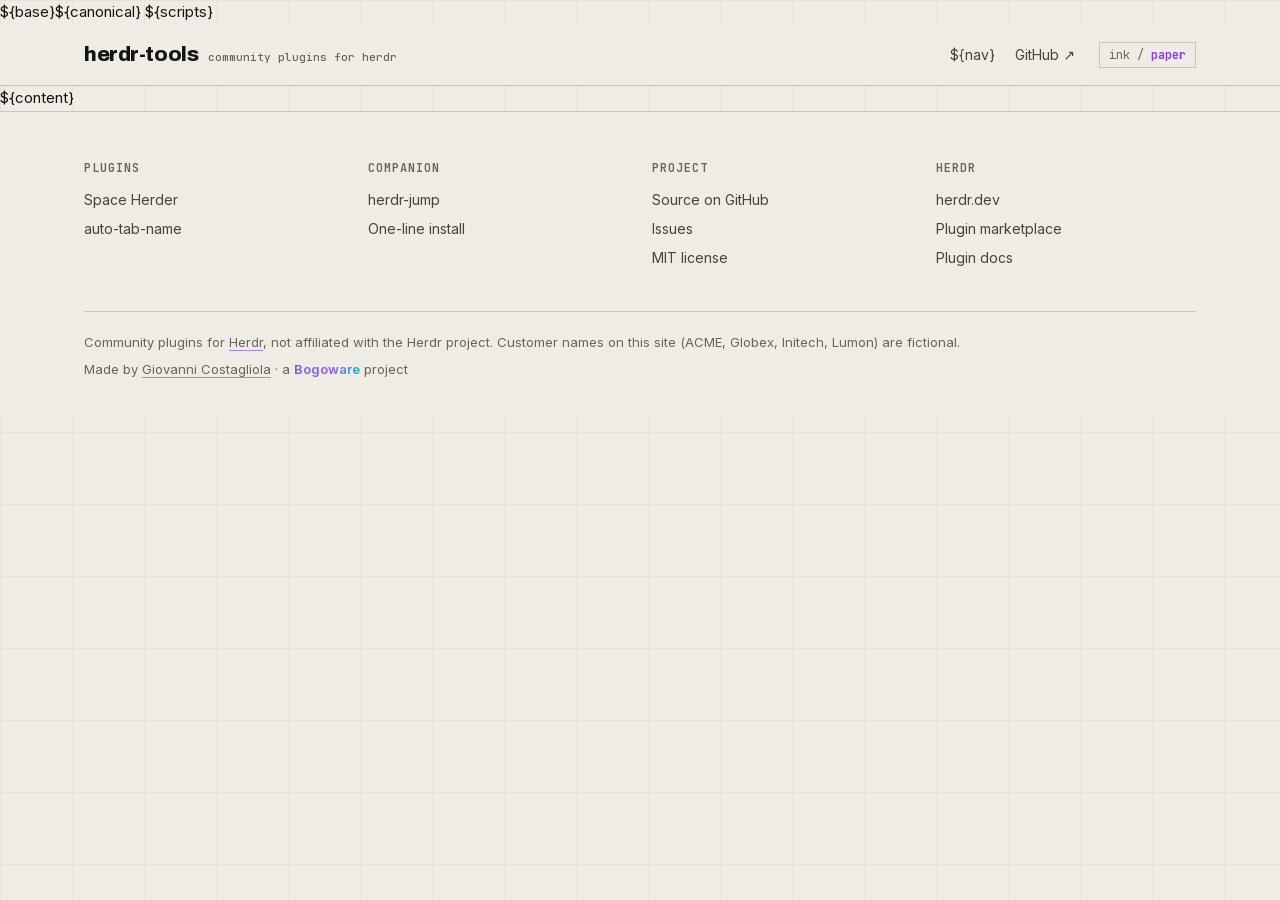
<file: site/layout.html>
<!doctype html>
<html lang="en">
<head>
  <meta charset="utf-8">
  <meta name="viewport" content="width=device-width, initial-scale=1">
  <title>${title}</title>
  <meta name="description" content="${description}">${base}${canonical}
  <meta name="color-scheme" content="dark light">
  <meta property="og:type" content="website">
  <meta property="og:site_name" content="herdr-tools">
  <meta property="og:title" content="${title}">
  <meta property="og:description" content="${description}">
  <meta property="og:url" content="${url}">
  <meta property="og:image" content="${og_image}">
  <meta name="twitter:card" content="summary_large_image">
  <link rel="icon" href="assets/favicon.svg" type="image/svg+xml">
  <link rel="preload" href="assets/fonts/inter-latin.woff2" as="font" type="font/woff2" crossorigin>
  <link rel="stylesheet" href="assets/css/site.css">
  <script>document.documentElement.classList.add("js"); try { var mode = localStorage.getItem("herdr-tools.mode"); if (mode) document.documentElement.dataset.mode = mode; } catch (e) {}</script>
${scripts}
  <script src="assets/js/site.js" defer></script>
</head>
<body class="page-${page}">
  <a class="skip" href="#main">Skip to content</a>
  <header class="nav">
    <div class="wrap nav-in">
      <a class="word" href="index.html">herdr-tools<small>community plugins for herdr</small></a>
      <nav class="nav-links" aria-label="Main">
        ${nav}
        <a href="https://github.com/MrBogomips/herdr-tools">GitHub&nbsp;↗</a>
      </nav>
      <button class="mode" type="button" aria-label="Switch between dark (ink) and light (paper)"><span class="m-ink">ink</span> / <span class="m-paper">paper</span></button>
    </div>
  </header>
  <main id="main">
${content}
  </main>
  <footer class="foot">
    <div class="wrap foot-in">
      <div class="foot-cols">
        <div>
          <h2>Plugins</h2>
          <a href="space-herder.html">Space Herder</a>
          <a href="auto-tab-name.html">auto-tab-name</a>
        </div>
        <div>
          <h2>Companion</h2>
          <a href="herdr-jump.html">herdr-jump</a>
          <a href="install.html#herdr-jump">One-line install</a>
        </div>
        <div>
          <h2>Project</h2>
          <a href="https://github.com/MrBogomips/herdr-tools">Source on GitHub</a>
          <a href="https://github.com/MrBogomips/herdr-tools/issues">Issues</a>
          <a href="https://github.com/MrBogomips/herdr-tools/blob/main/LICENSE">MIT license</a>
        </div>
        <div>
          <h2>Herdr</h2>
          <a href="https://herdr.dev">herdr.dev</a>
          <a href="https://herdr.dev/plugins">Plugin marketplace</a>
          <a href="https://herdr.dev/docs/plugins/">Plugin docs</a>
        </div>
      </div>
      <p class="foot-note">Community plugins for <a href="https://herdr.dev">Herdr</a>, not affiliated with the Herdr project.
        Customer names on this site (ACME, Globex, Initech, Lumon) are fictional.
        <span class="sig">Made by <a href="https://github.com/MrBogomips">Giovanni Costagliola</a> · a <a class="bogoware" href="https://www.bogoware.it">Bogoware</a> project</span></p>
    </div>
  </footer>
</body>
</html>
</file>
<file: site/assets/css/site.css>
/* herdr-tools site. Ink (dark) is the default ground, paper the light one; the visitor's
   choice wins over the system setting. The terminal mocks stay dark on both grounds. */

@font-face { font-family: "Archivo"; src: url("../fonts/archivo-latin.woff2") format("woff2"); font-weight: 500 800; font-display: swap; }
@font-face { font-family: "Inter"; src: url("../fonts/inter-latin.woff2") format("woff2"); font-weight: 400 600; font-display: swap; }
@font-face { font-family: "JetBrains Mono"; src: url("../fonts/jetbrains-mono-latin.woff2") format("woff2"); font-weight: 400 700; font-display: swap; }

:root {
  --bg: #17171a; --panel: #1e1e22; --mass: #26262b;
  --ink: #eae8ee; --dim: #cdccd2; --faint: #a3a2a9;
  --line: #26262b; --line2: #35353d;
  --spot: #cba6f7; --spot-ink: #17171a;
  --grid: #1f1f23;
  --disp: "Archivo", system-ui, -apple-system, "Segoe UI", sans-serif;
  --body: "Inter", system-ui, -apple-system, "Segoe UI", Helvetica, sans-serif;
  --mono: "JetBrains Mono", ui-monospace, SFMono-Regular, Menlo, monospace;
  /* terminal mocks */
  --t-bg: #0c0c0e; --t-bar: #2a2a2e; --t-fg: #cdd6f4; --t-dim: #8f93a8; --t-line: #313244;
  --st-blocked: #f38ba8; --st-working: #f9e2af; --st-done: #94e2d5; --st-idle: #a6e3a1;
  --gut: 24px;
  color-scheme: dark;
}
@media (prefers-color-scheme: light) {
  :root:not([data-mode="ink"]) {
    --bg: #efece5; --panel: #e7e3da; --mass: #ddd8cc;
    --ink: #15140f; --dim: #45433b; --faint: #67645a;
    --line: #e2ded4; --line2: #cbc5b6;
    --spot: #8839ef; --spot-ink: #ffffff;
    --grid: #e6e2d8;
    color-scheme: light;
  }
}
:root[data-mode="paper"] {
  --bg: #efece5; --panel: #e7e3da; --mass: #ddd8cc;
  --ink: #15140f; --dim: #45433b; --faint: #67645a;
  --line: #e2ded4; --line2: #cbc5b6;
  --spot: #8839ef; --spot-ink: #ffffff;
  --grid: #e6e2d8;
  color-scheme: light;
}

* { box-sizing: border-box; }
html { scroll-behavior: smooth; scroll-padding-top: 76px; }
@media (prefers-reduced-motion: reduce) { html { scroll-behavior: auto; } }
body {
  margin: 0; background-color: var(--bg); color: var(--ink);
  font: 15px/1.65 var(--body);
  /* No ligatures, so "--ref" and "<plugin>-v" read as typed. font-feature-settings inherits
     and, unlike font-variant-ligatures, survives the `font` shorthand of nested rules. */
  font-feature-settings: "calt" 0, "liga" 0;
  background-image: linear-gradient(var(--grid) 1px, transparent 1px), linear-gradient(90deg, var(--grid) 1px, transparent 1px);
  background-size: 72px 72px;
  overflow-x: clip;
}
a { color: inherit; text-decoration-color: color-mix(in srgb, var(--spot) 60%, transparent); text-underline-offset: 3px; }
a:hover { color: var(--spot); }
:focus-visible { outline: 2px solid var(--spot); outline-offset: 2px; }
img { max-width: 100%; height: auto; display: block; }
code, kbd, pre { font-family: var(--mono); }
code { font-size: .9em; background: var(--panel); border: 1px solid var(--line2); padding: 0 .3em; }
kbd { font-size: .85em; border: 1px solid var(--line2); border-bottom-width: 2px; padding: 0 .35em; background: var(--panel); }
h1, h2, h3 { font-family: var(--disp); letter-spacing: -.02em; line-height: 1.1; margin: 0; }
p { margin: 0 0 1em; }
.wrap { max-width: 1160px; margin: 0 auto; padding: 0 var(--gut); }
.skip { position: absolute; left: -9999px; top: 8px; background: var(--spot); color: var(--spot-ink); padding: 6px 10px; z-index: 10; }
.skip:focus { left: 8px; }
.sr-only { position: absolute; width: 1px; height: 1px; overflow: hidden; clip: rect(0 0 0 0); white-space: nowrap; }

/* ── navigation ─────────────────────────────────────────── */
.nav { position: sticky; top: 0; z-index: 5; background: color-mix(in srgb, var(--bg) 92%, transparent); backdrop-filter: blur(6px); border-bottom: 1px solid var(--line2); }
.nav-in { display: flex; align-items: center; gap: 24px; min-height: 60px; flex-wrap: wrap; }
.word { font: 800 21px/1 var(--disp); letter-spacing: -.02em; text-decoration: none; white-space: nowrap; }
.word small { font: 500 11px/1 var(--mono); color: var(--faint); margin-left: 10px; letter-spacing: 0; }
.nav-links { display: flex; gap: 20px; margin-left: auto; font-size: 14px; color: var(--dim); flex-wrap: wrap; }
.nav-links a { text-decoration: none; }
.nav-links a[aria-current="page"] { color: var(--ink); box-shadow: inset 0 -2px 0 var(--spot); }
.mode { font: 12px var(--mono); color: var(--faint); background: none; border: 1px solid var(--line2); padding: 4px 9px; cursor: pointer; }
.mode .m-ink { color: var(--spot); font-weight: 600; }
:root[data-mode="paper"] .mode .m-ink { color: inherit; font-weight: 400; }
:root[data-mode="paper"] .mode .m-paper { color: var(--spot); font-weight: 600; }
@media (prefers-color-scheme: light) {
  :root:not([data-mode]) .mode .m-ink { color: inherit; font-weight: 400; }
  :root:not([data-mode]) .mode .m-paper { color: var(--spot); font-weight: 600; }
}

/* ── shared blocks ──────────────────────────────────────── */
.kicker { font: 500 12.5px/1.4 var(--mono); color: var(--spot); letter-spacing: .04em; }
.section { padding: 88px 0; border-top: 1px solid var(--line2); background: color-mix(in srgb, var(--bg) 82%, transparent); }
.section h2 { font-size: clamp(30px, 4vw, 44px); font-weight: 800; margin: 10px 0 16px; }
.section .lede { color: var(--dim); font-size: 17px; max-width: 62ch; }
.cmd { display: flex; border: 1px solid var(--line2); background: var(--panel); font: 13.5px/1 var(--mono); max-width: 100%; }
.cmd code { all: unset; padding: 14px 14px; flex: 1; min-width: 0; white-space: nowrap; overflow-x: auto; scrollbar-width: none; }
.cmd code::before { content: "$ "; color: var(--spot); }
.cmd button, .copy { font: 700 12.5px/1 var(--mono); border: 0; padding: 0 16px; background: var(--spot); color: var(--spot-ink); cursor: pointer; }
.cmd button[data-done], .copy[data-done] { background: var(--st-idle); color: #17171a; }
.stats { display: flex; flex-wrap: wrap; margin-top: 18px; font: 12.5px/1 var(--mono); color: var(--faint); }
.stats span { border: 1px solid var(--line2); padding: 8px 11px; margin: 0 -1px -1px 0; background: var(--bg); }
.stats b { color: var(--ink); font-weight: 600; }
.btn { display: inline-flex; align-items: center; gap: 8px; font: 600 14px/1 var(--body); padding: 13px 18px; border: 1px solid var(--line2); text-decoration: none; background: var(--bg); }
.btn.primary { background: var(--spot); color: var(--spot-ink); border-color: var(--spot); }
.btn:hover { border-color: var(--spot); }
.btn.primary:hover { color: var(--spot-ink); filter: brightness(1.08); }
.row-actions { display: flex; gap: 12px; flex-wrap: wrap; margin-top: 22px; }
figure { margin: 0; }
figcaption { font: 12.5px/1.5 var(--mono); color: var(--faint); margin-top: 10px; }
.shot { border: 1px solid var(--line2); background: var(--panel); }
pre.code { position: relative; background: var(--t-bg); color: var(--t-fg); border: 1px solid var(--line2); padding: 16px 18px; font-size: 13px; line-height: 1.6; overflow-x: auto; margin: 0 0 1.2em; }
pre.code code { background: none; border: 0; padding: 0; font-size: inherit; }
.js pre.code { padding-right: 76px; }
pre.code .c { color: var(--t-dim); }
pre.code .copy { position: absolute; top: 8px; right: 8px; padding: 6px 9px; opacity: .85; }
.table-wrap { overflow-x: auto; margin: 0 0 1.4em; border: 1px solid var(--line2); }
table { border-collapse: collapse; width: 100%; font-size: 14px; background: var(--bg); }
th, td { text-align: left; padding: 10px 14px; border-bottom: 1px solid var(--line2); vertical-align: top; }
th { font: 600 12px var(--mono); color: var(--faint); text-transform: uppercase; letter-spacing: .06em; background: var(--panel); }
th code { text-transform: none; letter-spacing: 0; }
tr:last-child td { border-bottom: 0; }

/* ── home: hero ─────────────────────────────────────────── */
.hero { display: grid; grid-template-columns: minmax(0, 1fr) minmax(0, 1fr); gap: 48px; padding: 72px 0 64px; align-items: center; }
.hero h1 { font-size: clamp(44px, 6.4vw, 76px); font-weight: 800; letter-spacing: -.04em; line-height: .98; margin: 16px 0 20px; }
.hero h1 em { font-style: normal; color: var(--spot); }
.hero .lede { color: var(--dim); font-size: 17.5px; max-width: 46ch; margin-bottom: 26px; }
.hero .cmd { font-size: 12.5px; }
.newcomer { margin-top: 18px; font-size: 13.5px; color: var(--faint); }

/* ── terminal mock (hero demo, playground, tab bar) ─────── */
.term { background: var(--t-bg); color: var(--t-fg); font: 12.5px/1.5 var(--mono); border: 1px solid var(--line2); box-shadow: 18px 18px 0 color-mix(in srgb, var(--spot) 10%, transparent); }
.term-bar { display: flex; align-items: center; gap: 6px; padding: 7px 12px; background: var(--t-bar); color: #a1a1a6; font: 12px/1 -apple-system, system-ui, sans-serif; }
.term-bar i { width: 11px; height: 11px; border-radius: 50%; background: #ff5f57; }
.term-bar i:nth-child(2) { background: #febc2e; } .term-bar i:nth-child(3) { background: #28c840; }
.term-bar .title { margin-left: 10px; }
.term-bar .menubar { margin-left: auto; display: flex; gap: 14px; align-items: center; color: #e5e5e7; }
.jump { display: inline-flex; align-items: center; gap: 4px; padding: 1px 7px; border-radius: 4px; transition: background .3s; }
.jump svg { width: 18px; height: 18px; }
.jump.bump { animation: bump .6s ease; background: rgba(243, 139, 168, .28); }
@keyframes bump { 40% { transform: scale(1.18); } }
.term-body { display: grid; grid-template-columns: 210px minmax(0, 1fr); min-height: 300px; }
.term-side { border-right: 1px solid var(--t-line); padding: 8px 0 10px; position: relative; }
.term-side .t { color: var(--t-dim); padding: 0 12px 6px; display: flex; justify-content: space-between; }
.rows { position: relative; }
.srow { position: absolute; left: 0; right: 0; height: 24px; display: flex; align-items: center; gap: 6px; padding: 0 10px 0 12px; white-space: nowrap; transition: transform .7s cubic-bezier(.2, .8, .2, 1), color .35s, background .3s; }
.srow .dot { width: 9px; font-size: 10px; text-align: center; flex: none; transition: color .3s; }
.srow .bar { width: 3px; height: 14px; flex: none; background: currentColor; }
.srow .name { overflow: hidden; text-overflow: ellipsis; }
.srow.child { padding-left: 26px; }
.srow.child::before { content: "└"; color: var(--t-dim); margin-right: 2px; }
.srow.focus { background: #1c1c24; }
.srow.flash { background: rgba(203, 166, 247, .14); }
.term-pane { padding: 12px 14px; color: #b9b8c0; min-width: 0; }
.prompt .p { color: #89b4fa; } .prompt .a { color: #cba6f7; }
.dialog { border: 1px solid #cba6f7; margin-top: 14px; background: #141418; transition: opacity .3s; }
.dialog[hidden] { display: block; opacity: 0; }
.dialog .dt { background: #cba6f7; color: #17171a; padding: 3px 10px; font-weight: 700; }
.dialog dl { margin: 0; padding: 10px 12px; display: grid; grid-template-columns: 64px minmax(0, 1fr); gap: 4px 10px; }
.dialog dt { color: var(--t-dim); }
.dialog dd { margin: 0; color: #fff; min-width: 0; overflow: hidden; text-overflow: ellipsis; white-space: nowrap; }
.dialog .caret { display: inline-block; width: .6em; background: #eae8ee; animation: caret 1s steps(1) infinite; }
@keyframes caret { 50% { background: transparent; } }
.dialog .grp span { color: var(--t-dim); margin-right: 8px; }
.dialog .grp span.on { color: #fff; box-shadow: inset 0 -1px 0 #cba6f7; }
.sw { display: inline-block; width: 12px; height: 12px; margin-right: 4px; vertical-align: -2px; }
.sw.on { outline: 2px solid #fff; outline-offset: 1px; }
.dialog .sw { width: 10px; height: 10px; margin-right: 3px; }
.term-note { margin-top: 12px; color: var(--t-dim); font-size: 11.5px; }
.term-foot { border-top: 1px solid var(--t-line); color: var(--t-dim); padding: 5px 12px; font-size: 11.5px; display: flex; justify-content: space-between; gap: 10px; flex-wrap: wrap; }

.demo-pause { margin-top: 12px; font: 12px var(--mono); color: var(--faint); background: var(--bg); border: 1px solid var(--line2); padding: 5px 10px; cursor: pointer; }
.demo-pause:hover { color: var(--spot); border-color: var(--spot); }
.demo-pause[hidden] { display: none; }
.paused .caret { animation: none; }

/* Without JavaScript (or crypto.subtle) the demo shows its screenshot and the playground hides. */
.demo-fallback { display: none; }
html:not(.js) .demo-live, .static .demo-live { display: none; }
html:not(.js) .demo-fallback, .static .demo-fallback { display: block; }
html:not(.js) .js-only { display: none; }

/* ── home: numbered cards ───────────────────────────────── */
.cards { display: grid; grid-template-columns: repeat(5, minmax(0, 1fr)); border: 1px solid var(--line2); background: var(--bg); }
.card { padding: 20px 18px 22px; border-right: 1px solid var(--line2); text-decoration: none; display: flex; flex-direction: column; }
.card:last-child { border-right: 0; }
.card:hover { background: var(--panel); color: inherit; }
.card .n { font: 600 12.5px var(--mono); color: var(--spot); }
.card h3 { font-size: 17px; margin: 10px 0 8px; }
.card p { margin: 0 0 14px; font-size: 13.5px; color: var(--faint); line-height: 1.55; }
.card .go { margin-top: auto; font: 12.5px var(--mono); color: var(--dim); }
.card:hover .go { color: var(--spot); }

/* ── home: playground ───────────────────────────────────── */
.play { display: grid; grid-template-columns: minmax(0, 1fr) minmax(0, 1fr); gap: 28px; margin-top: 36px; align-items: start; }
.play label, .play legend { font: 600 12px var(--mono); color: var(--faint); text-transform: uppercase; letter-spacing: .06em; display: block; margin-bottom: 8px; }
.play textarea { width: 100%; min-height: 270px; resize: vertical; background: var(--t-bg); color: var(--t-fg); border: 1px solid var(--line2); font: 13.5px/1.6 var(--mono); padding: 12px 14px; tab-size: 2; }
.controls { display: flex; gap: 24px; flex-wrap: wrap; margin-top: 18px; }
.controls fieldset { border: 0; margin: 0; padding: 0; }
.controls select { font: 13.5px var(--mono); background: var(--panel); color: var(--ink); border: 1px solid var(--line2); padding: 7px 10px; }
.seg { display: inline-flex; border: 1px solid var(--line2); }
.seg label { margin: 0; text-transform: none; letter-spacing: 0; font: 13.5px var(--mono); color: var(--dim); padding: 7px 12px; cursor: pointer; }
.seg input { position: absolute; opacity: 0; pointer-events: none; }
.seg label:has(input:checked) { background: var(--spot); color: var(--spot-ink); }
.seg label:has(input:focus-visible) { outline: 2px solid var(--spot); outline-offset: -2px; }
.hint { font-size: 13px; color: var(--faint); margin-top: 12px; }
.out .term-side { border-right: 0; }
.out .rows .srow { position: static; }
.out .srow .grp { margin-left: auto; color: var(--t-dim); font-size: 11px; }
.palette-row { display: flex; flex-wrap: wrap; gap: 3px; padding: 10px 12px; border-top: 1px solid var(--t-line); }
.palette-row .sw { margin: 0; width: 14px; height: 14px; }
.palette-row .sw.used { outline: 1px solid #fff; outline-offset: 1px; }
.out pre.code { margin-top: 16px; }

/* ── home: naming scheme, feature rows ──────────────────── */
.split { display: grid; grid-template-columns: minmax(0, 1fr) minmax(0, 1fr); gap: 48px; align-items: center; }
.split.flip > :first-child { order: 2; }
.scheme { list-style: none; padding: 0; margin: 22px 0 0; border: 1px solid var(--line2); }
.scheme li { display: grid; grid-template-columns: 170px minmax(0, 1fr); gap: 14px; padding: 12px 16px; border-bottom: 1px solid var(--line2); background: var(--bg); }
.scheme li:last-child { border-bottom: 0; }
.scheme code { background: none; border: 0; padding: 0; color: var(--spot); }
.points { display: grid; grid-template-columns: repeat(3, minmax(0, 1fr)); gap: 0; border: 1px solid var(--line2); margin-top: 32px; }
.points > div { padding: 22px 20px; border-right: 1px solid var(--line2); background: var(--bg); }
.points > div:last-child { border-right: 0; }
.points h3 { font-size: 18px; margin-bottom: 8px; }
.points p { margin: 0; color: var(--faint); font-size: 14px; }
.keys { display: flex; gap: 10px; flex-wrap: wrap; margin: 18px 0 22px; }
.keys span { border: 1px solid var(--line2); padding: 8px 12px; font-size: 14px; background: var(--bg); }
.cta { text-align: center; padding: 104px 0; }
.cta h2 { font-size: clamp(36px, 5.4vw, 64px); }
.cta .lede { margin: 0 auto 28px; }
.cta .cmds { max-width: 760px; margin: 0 auto; display: grid; gap: 10px; text-align: left; }

/* ── plugin pages ───────────────────────────────────────── */
.phero { padding: 64px 0 56px; }
.phero h1 { font-size: clamp(42px, 6vw, 68px); font-weight: 800; letter-spacing: -.035em; margin: 14px 0 18px; }
.phero .lede { color: var(--dim); font-size: 18px; max-width: 60ch; margin-bottom: 26px; }
.phero .cmd { max-width: 640px; }
.phero figure { margin-top: 44px; }
.doc-band { border-top: 1px solid var(--line2); background: color-mix(in srgb, var(--bg) 82%, transparent); }
.doc { display: grid; grid-template-columns: 220px minmax(0, 1fr); gap: 48px; padding-top: 56px; padding-bottom: 88px; }
.toc { position: sticky; top: 84px; align-self: start; font-size: 13.5px; display: flex; flex-direction: column; gap: 8px; border-left: 1px solid var(--line2); padding-left: 14px; }
.toc a { text-decoration: none; color: var(--faint); }
.toc a:hover { color: var(--spot); }
.doc section { margin-bottom: 64px; max-width: 820px; }
.doc section:last-child { margin-bottom: 0; }
.doc h2 { font-size: clamp(26px, 3vw, 34px); font-weight: 800; margin: 8px 0 14px; }
.doc h3 { font-size: 18px; margin: 26px 0 10px; }
.doc p, .doc li { color: var(--dim); }
.doc ul, .doc ol { padding-left: 1.2em; margin: 0 0 1.2em; }
.doc li { margin-bottom: .4em; }
.doc figure { margin: 8px 0 26px; }
.uses { display: grid; grid-template-columns: repeat(2, minmax(0, 1fr)); gap: 0; border: 1px solid var(--line2); margin-bottom: 1.2em; }
.uses > div { padding: 18px; border-right: 1px solid var(--line2); border-bottom: 1px solid var(--line2); background: var(--bg); }
.uses > div:nth-child(2n) { border-right: 0; }
.uses h3 { margin: 0 0 6px; font-size: 16px; }
.uses p { margin: 0; font-size: 14px; color: var(--faint); }
.callout { border: 1px solid var(--line2); border-left: 3px solid var(--spot); background: var(--panel); padding: 14px 18px; margin: 0 0 1.4em; }
.callout p:last-child { margin: 0; }
.palettes { display: grid; grid-template-columns: repeat(auto-fill, minmax(230px, 1fr)); gap: 10px; margin: 0 0 1.4em; }
.palettes div { border: 1px solid var(--line2); padding: 10px 12px; background: var(--bg); }
.palettes b { font: 600 13px var(--mono); display: flex; justify-content: space-between; margin-bottom: 8px; }
.palettes b small { color: var(--faint); font-weight: 400; }
.palettes .sw { width: 12px; height: 12px; margin: 0 2px 2px 0; }
.tabbar { display: flex; gap: 2px; padding: 6px 8px 0; background: var(--t-bg); overflow-x: auto; }
.tabbar span { padding: 4px 12px; color: var(--t-dim); border: 1px solid var(--t-line); border-bottom: 0; white-space: nowrap; }
.tabbar em { font-style: normal; color: var(--t-dim); width: 56px; padding: 4px 0; flex: none; }
.tabbar span.on { background: #89b4fa; color: #11111b; border-color: #89b4fa; font-weight: 700; }
.formats { padding: 12px 16px 14px; display: grid; grid-template-columns: max-content max-content minmax(0, 1fr); gap: 4px 22px; }
.formats .k { color: var(--t-dim); }
.formats .v { color: #a6e3a1; }

/* ── footer ─────────────────────────────────────────────── */
.foot { border-top: 1px solid var(--line2); background: var(--bg); padding: 48px 0 36px; font-size: 14px; }
.foot-cols { display: grid; grid-template-columns: repeat(4, minmax(0, 1fr)); gap: 24px; }
.foot h2 { font: 600 12px var(--mono); color: var(--faint); text-transform: uppercase; letter-spacing: .08em; margin-bottom: 12px; }
.foot-cols a { display: block; text-decoration: none; color: var(--dim); margin-bottom: 6px; }
.foot-note { margin: 36px 0 0; padding-top: 20px; border-top: 1px solid var(--line2); color: var(--faint); font-size: 13px; }
.sig { display: block; margin-top: 6px; }
.bogoware { font-weight: 600; text-decoration: none; background: linear-gradient(100deg, #6366f1, #8b5cf6 55%, #06b6d4); -webkit-background-clip: text; background-clip: text; color: transparent; }
.bogoware:hover { color: transparent; text-decoration: underline; text-decoration-color: #8b5cf6; }

/* ── 404 ────────────────────────────────────────────────── */
.lost { padding: 120px 0; text-align: center; }
.lost h1 { font-size: clamp(44px, 7vw, 84px); font-weight: 800; letter-spacing: -.04em; margin: 16px 0; }

/* ── narrow screens ─────────────────────────────────────── */
@media (max-width: 980px) {
  .hero, .play, .split { grid-template-columns: minmax(0, 1fr); gap: 36px; }
  .split.flip > :first-child { order: 0; }
  .cards { grid-template-columns: repeat(2, minmax(0, 1fr)); }
  .card { border-bottom: 1px solid var(--line2); }
  .doc { grid-template-columns: minmax(0, 1fr); }
  .toc { position: static; flex-direction: row; flex-wrap: wrap; border-left: 0; padding-left: 0; gap: 6px 16px; }
  .points { grid-template-columns: minmax(0, 1fr); }
  .points > div { border-right: 0; border-bottom: 1px solid var(--line2); }
  .foot-cols { grid-template-columns: repeat(2, minmax(0, 1fr)); }
}
@media (max-width: 640px) {
  :root { --gut: 16px; }
  .word small { display: none; }
  .nav-in { gap: 10px 16px; padding: 10px 0; }
  .nav-links { order: 3; width: 100%; margin-left: 0; gap: 14px; font-size: 13.5px; }
  .mode { margin-left: auto; }
  .hero { padding: 44px 0 40px; }
  .section { padding: 64px 0; }
  .term-body { grid-template-columns: minmax(0, 1fr); }
  .term-side { border-right: 0; border-bottom: 1px solid var(--t-line); }
  .cards, .uses { grid-template-columns: minmax(0, 1fr); }
  .card, .uses > div { border-right: 0; }
  .scheme li { grid-template-columns: minmax(0, 1fr); gap: 2px; }
  .formats { grid-template-columns: max-content minmax(0, 1fr); }
  .formats .ex { display: none; }
}
@media (prefers-reduced-motion: reduce) {
  .srow, .jump, .dialog { transition: none; }
  .jump.bump, .dialog .caret { animation: none; }
}
</file>
